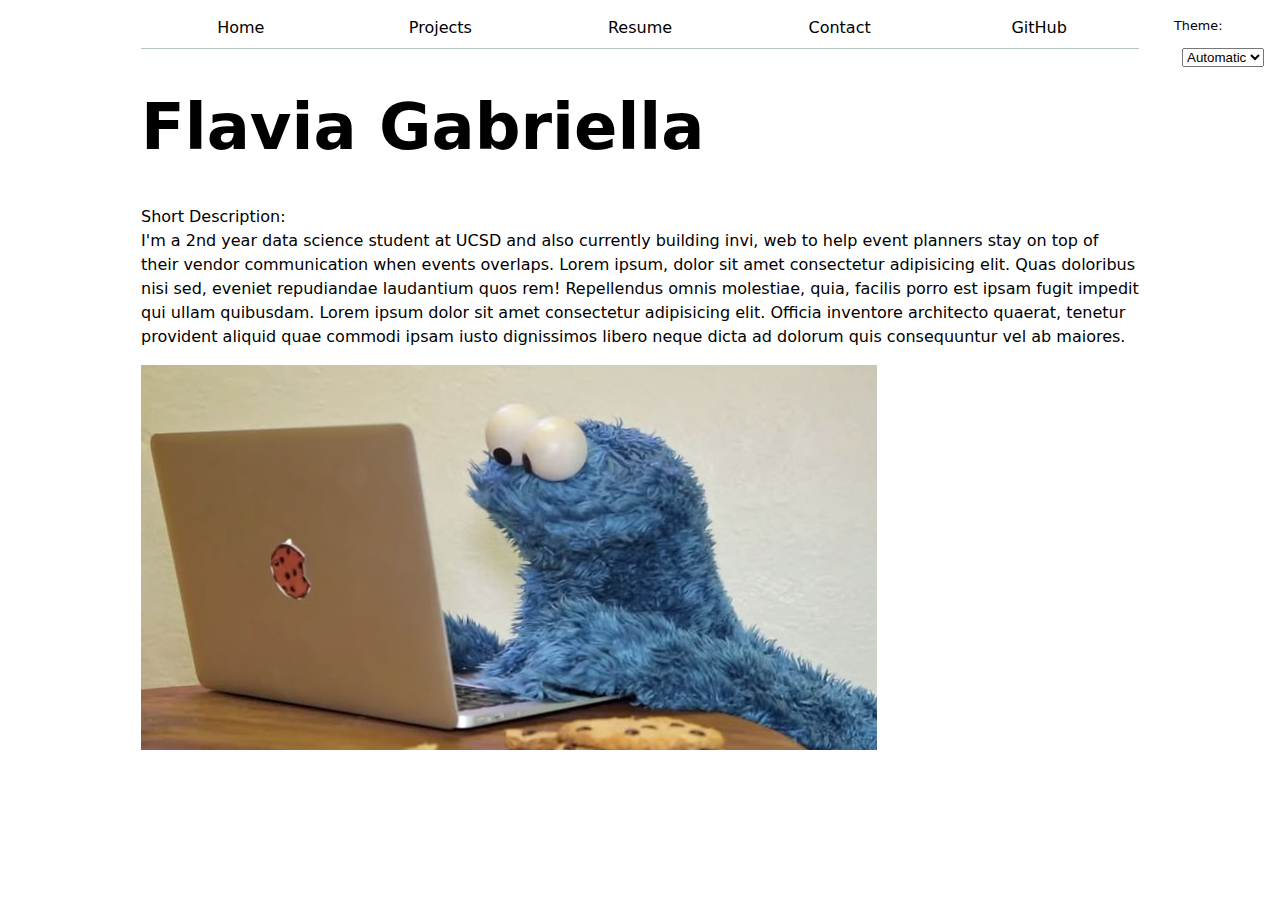
<file: index.html>
<!DOCTYPE html>
<html lang="en">
<head>
    <meta charset="UTF-8">
    <meta name="viewport" content="width=device-width, initial-scale=1.0">
    <title>Flavia: Personal site and portfolio</title>
    <link rel="stylesheet" href="style.css">
    <script type="module" src="global.js"></script>
</head>
<body>
    <!-- <nav>
        <a href="./index.html">Home</a>
        <a href="contact/index.html">Contact</a>
        <a href="projects/index.html">Projects</a>
        <a href="resume/index.html">Resume</a>
        <a href="https://github.com/flaviagt" target="_blank">Github</a>
    </nav> -->
    <h1>
        Flavia Gabriella
    </h1>

    <p>
        Short Description:<br>
        I'm a 2nd year data science student at UCSD and also currently building invi, web to help event planners stay on top of their vendor communication when events overlaps.
        Lorem ipsum, dolor sit amet consectetur adipisicing elit. Quas doloribus nisi sed, eveniet repudiandae laudantium quos rem! Repellendus omnis molestiae, quia, facilis porro est ipsam fugit impedit qui ullam quibusdam.
        Lorem ipsum dolor sit amet consectetur adipisicing elit. Officia inventore architecto quaerat, tenetur provident aliquid quae commodi ipsam iusto dignissimos libero neque dicta ad dolorum quis consequuntur vel ab maiores.
    </p>

    <img src="images/Cookie Monster.jpeg" alt="Picture of Cookie Monster coding on laptop">

</body>
</html>
</file>
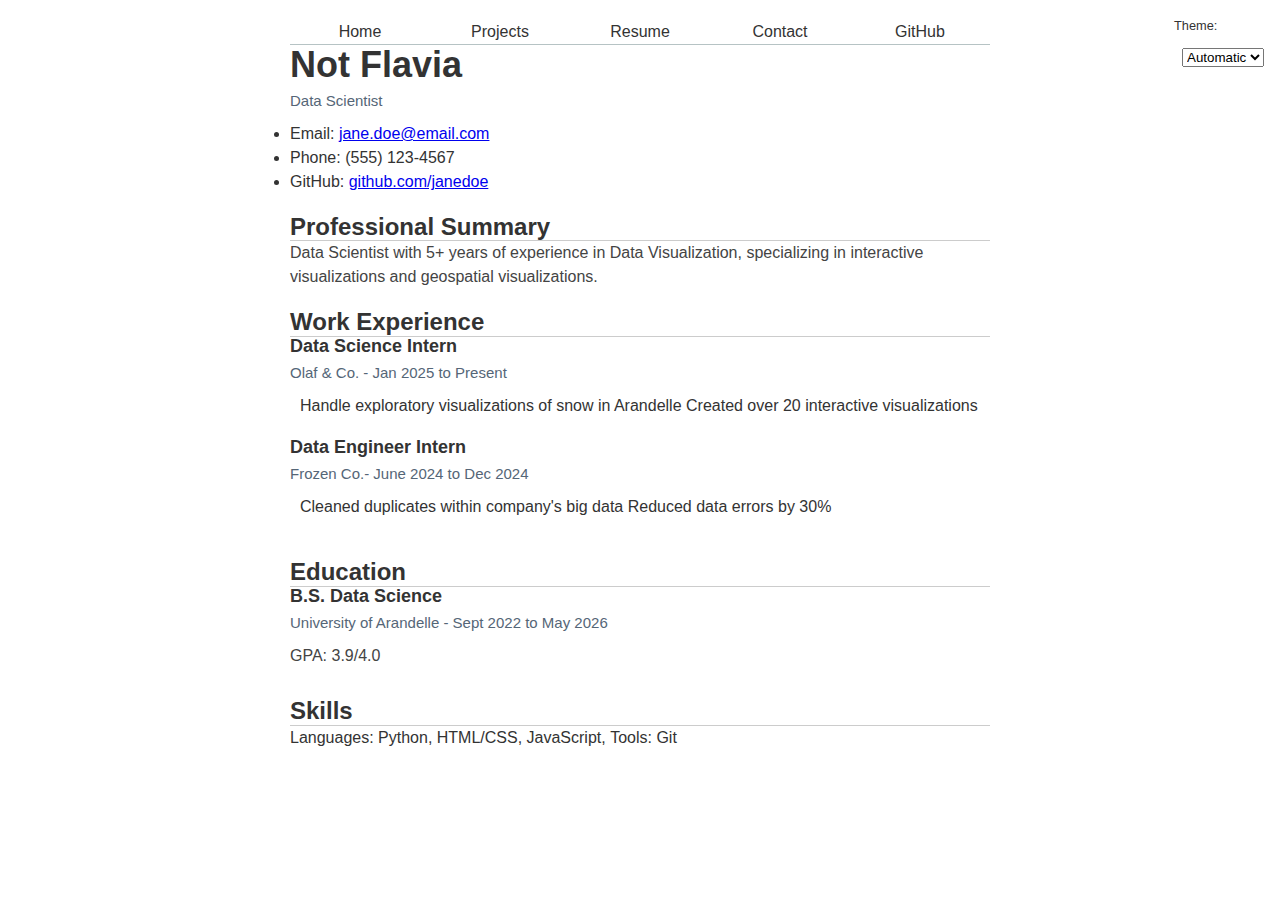
<file: resume/index.html>
<!DOCTYPE html>
<html lang="en">
<head>
    <meta charset="UTF-8">
    <meta name="viewport" content="width=device-width, initial-scale=1.0">
    <title>Resume</title>
    <link rel="stylesheet" href="../style.css">
    <script type="module" src="../global.js"></script>
</head>
<body class = "resume-page">
    <!-- <nav>
        <a href="../index.html">Home</a>
        <a href="../contact/index.html">Contact</a>
        <a href="../projects/index.html">Projects</a>
        <a href="../resume/index.html">Resume</a>
        <a href="https://github.com/flaviagt" target="_blank">Github</a>
    </nav> -->

    <header>
        <h1>Not Flavia</h1>
        <p>Data Scientist</p>
    </header>

    <ul>
        <li>Email: <a href="mailto:jane.doe@email.com">jane.doe@email.com</a></li>
        <li>Phone: (555) 123-4567</li>
        <li>GitHub: <a href="https://github.com/janedoe" target="_blank">github.com/janedoe</a></li>
    </ul>
</section>

<!-- Professional Summary Section -->
<section>
    <h2>Professional Summary</h2>
    <p>Data Scientist with 5+ years of experience in Data Visualization, specializing in interactive visualizations and geospatial visualizations.</p>
</section>

<!-- Work Experience Section -->
<section>
    <h2>Work Experience</h2>
    
    <article>
        <header>
            <h3>Data Science Intern</h3>
            <p>Olaf & Co. - <time datetime="2025-01">Jan 2025</time> to Present</p>
        </header>
        <ul>
            <li>Handle exploratory visualizations of snow in Arandelle</li>
            <li>Created over 20 interactive visualizations</li>
        </ul>
    </article>

    <article>
        <header>
            <h3>Data Engineer Intern</h3>
            <p>Frozen Co.- <time datetime="2024-06">June 2024</time> to <time datetime="2024-12">Dec 2024</time></p>
        </header>
        <ul>
            <li>Cleaned duplicates within company's big data</li>
            <li>Reduced data errors by 30% </li>
        </ul>
    </article>
</section>

<!-- Education Section -->
<section>
    <h2>Education</h2>
    <article>
        <header>
            <h3>B.S. Data Science</h3>
            <p>University of Arandelle - <time datetime="2020-09">Sept 2022</time> to <time datetime="2019-05">May 2026</time></p>
        </header>
        <p>GPA: 3.9/4.0</p>
    </article>
</section>

<!-- Skills Section -->
<section>
    <h2>Skills</h2>
    <ul>
        <li>Languages: Python, HTML/CSS, JavaScript, </li>
        <li>Tools: Git</li>
    </ul>
</section>
</main>
</body>
</html>
</file>
<file: style.css>
:root {
  --color-accent: oklch(60% 0.25 300);
}

body {
  font: 100%/1.5 system-ui;
  max-width: 100ch;     
  margin-inline: max(1em, (100% - 100ch) / 2);
  padding: 0 10px;
}

h1 {
  font-size: 4rem;
  line-height: 1.1;
  text-wrap: balance;
}

h2, h3, h4, h5, h6 {
  line-height: 1.1; 
  text-wrap: balance;
}

nav{
  display: flex;
  align-items: center;
  justify-content: space-around;
  margin-bottom: auto ;
  border-bottom-width: 1px;
  border-bottom-style: solid;
  border-bottom-color: oklch(80% 3% 200);
  border-bottom-color: oklch(50% 10% 200 / 40%);
  --border-color: oklch(50% 10% 200 / 40%);
  border-bottom: 1px solid var(--border-color);
  
}



nav a.current {
  border-bottom: 0.4em solid oklch(80% 3% 200);
  padding-bottom: 0.2em; 
}

nav a:hover {
  border-bottom: 0.4em solid var(--color-accent); 
  padding-bottom: 0.2em;
  background-color: oklch(from var(--color-accent) 95% 5% h);
  background-color: color-mix(in oklch, var(--color-accent), canvas 85%);
}

nav a{
  flex: 1;
  text-decoration: none;
  color: inherit;
  text-align: center;
  padding: 0.5em;
}

form{
  display: grid;
  grid-template-columns: auto 1fr;
  gap: 1em;
  /*
  font: inherit;
  display: block; 
  width: 100%;
  box-sizing: border-box;
  */
}

label{
  display: grid;
  grid-template-columns: subgrid;
  grid-column: 1 / -1;
  gap: 1em;
}

.projects{
  display: grid;
  grid-template-columns: repeat(auto-fit, minmax(250px, 1fr)); 
  grid-template-rows: repeat(3, auto); 
  gap: 1em;
}

article {
  display: grid;
  grid-template-rows: subgrid;
  grid-row: span 3; 
}

article h2 {
  margin: 0; 
  grid-row: 1; 
}

article img {
  width: 100%; 
  height: auto; 
  grid-row: 2; 
}

article p {
  grid-row: 3; 
}

/*for resume page*/
.resume-page {
  font-family: Arial; 
  color: #333; 
  width: 700px; 
  margin: 20px auto;
}

.resume-page * {
  margin: 0;
  padding: 0;
}

.resume-page h1 {
  font-size: 36px; 
  font-weight: bold; 
}

.resume-page header p {
  font-size: 15px; 
  color: #567; 
  margin-top: 5px;
}

.resume-page section ul {
  margin-bottom: 20px; 
}

.resume-page section ul li {
  display: inline-block;
}

.resume-page section ul li a {
  color: blue; 
  text-decoration: none;
}

.resume-page section ul li a:hover {
  text-decoration: underline; 
}

.resume-page h2 {
  font-size: 24px;
  font-weight: bold;
  margin-top: 20px;

  border-bottom: 1px solid #ccc;
}

.resume-page h3 {
  font-size: 18px; 
  font-weight: bold;
}

.resume-page p {
  font-size: 16px; 
  margin-bottom: 10px;
  color: #444; 
}

.resume-page article ul {
  list-style: disc; 
  margin-left: 10px;
}

.resume-page article ul li {
  font-size: 16px; 
  
}

.resume-page section:last-child ul {
  list-style: none; 
  margin-left: 0; 
}

html {
  color-scheme: light dark;
}

.color-scheme {
  position: absolute;
  top: 1rem;
  right: 1rem;
  font-size: 80%;
  font-family: inherit;
}

.color-scheme select {
  margin-left: 0.5rem;
}
</file>
